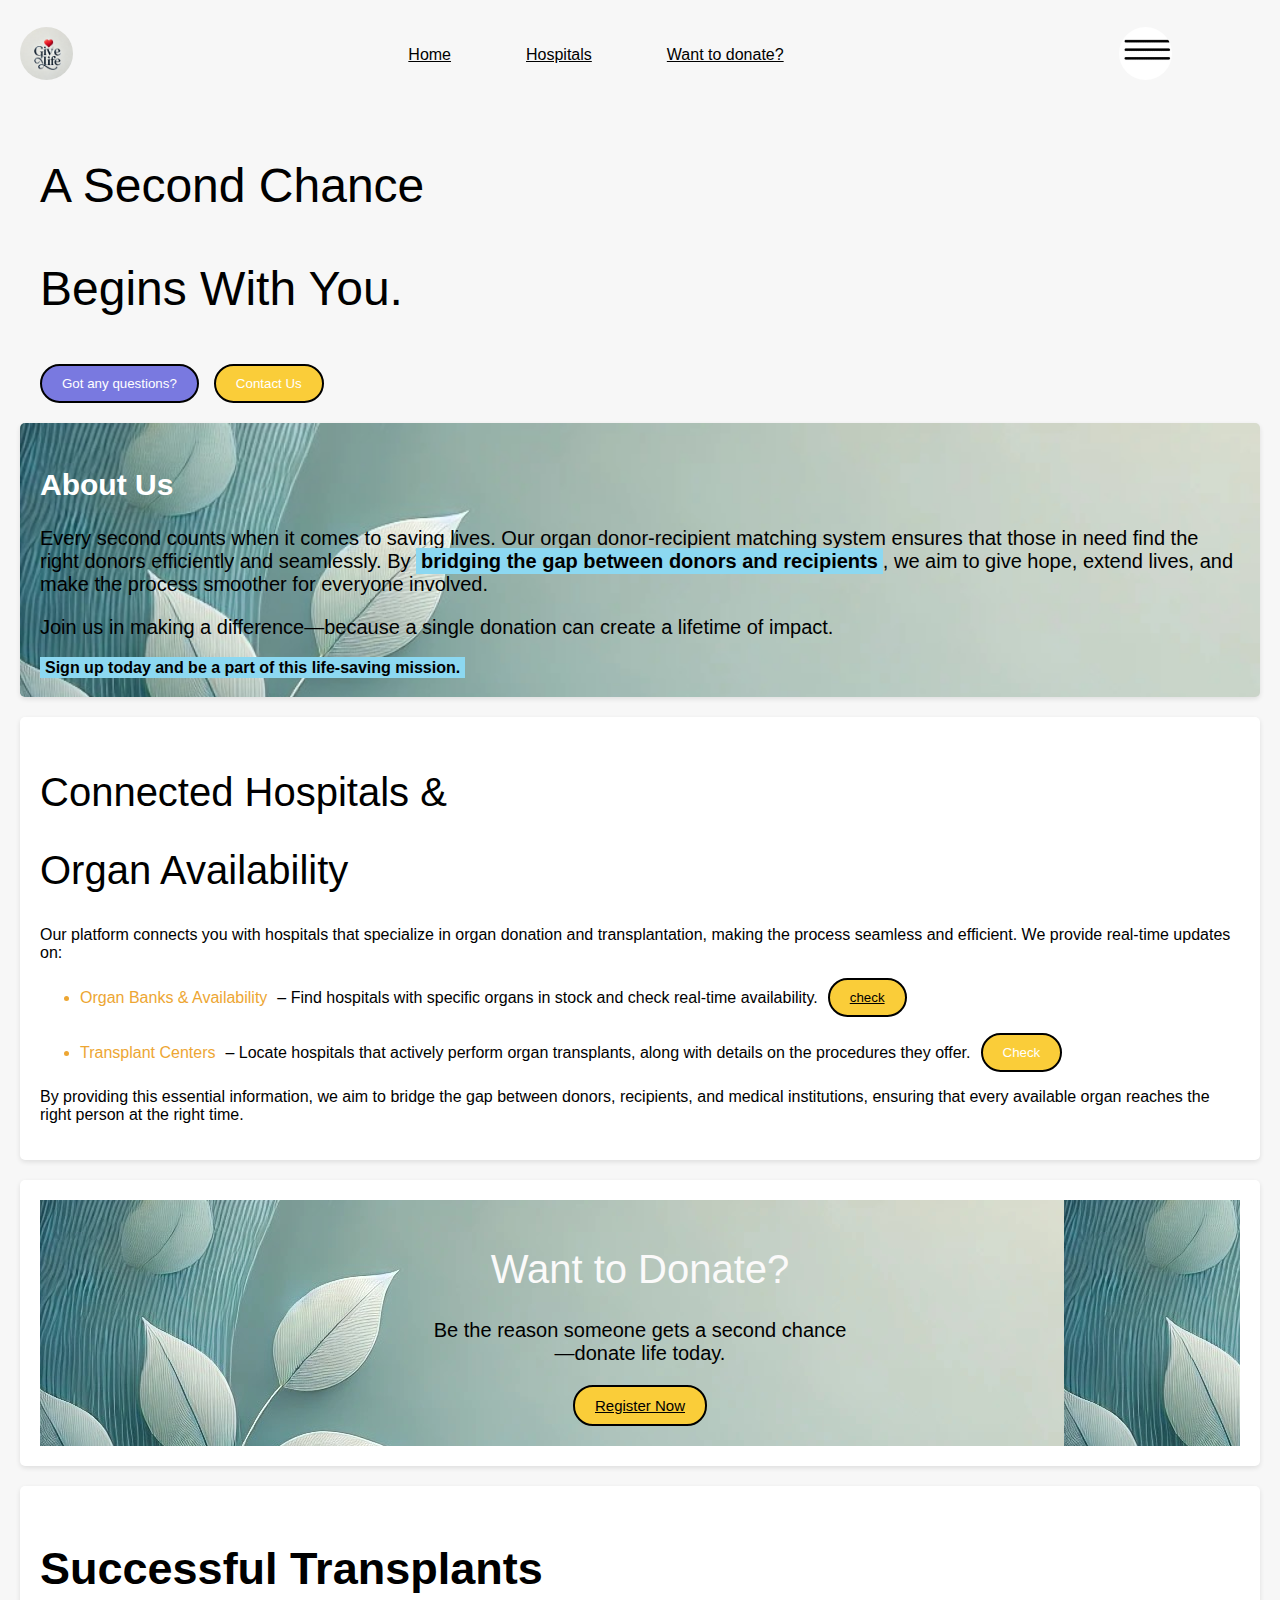
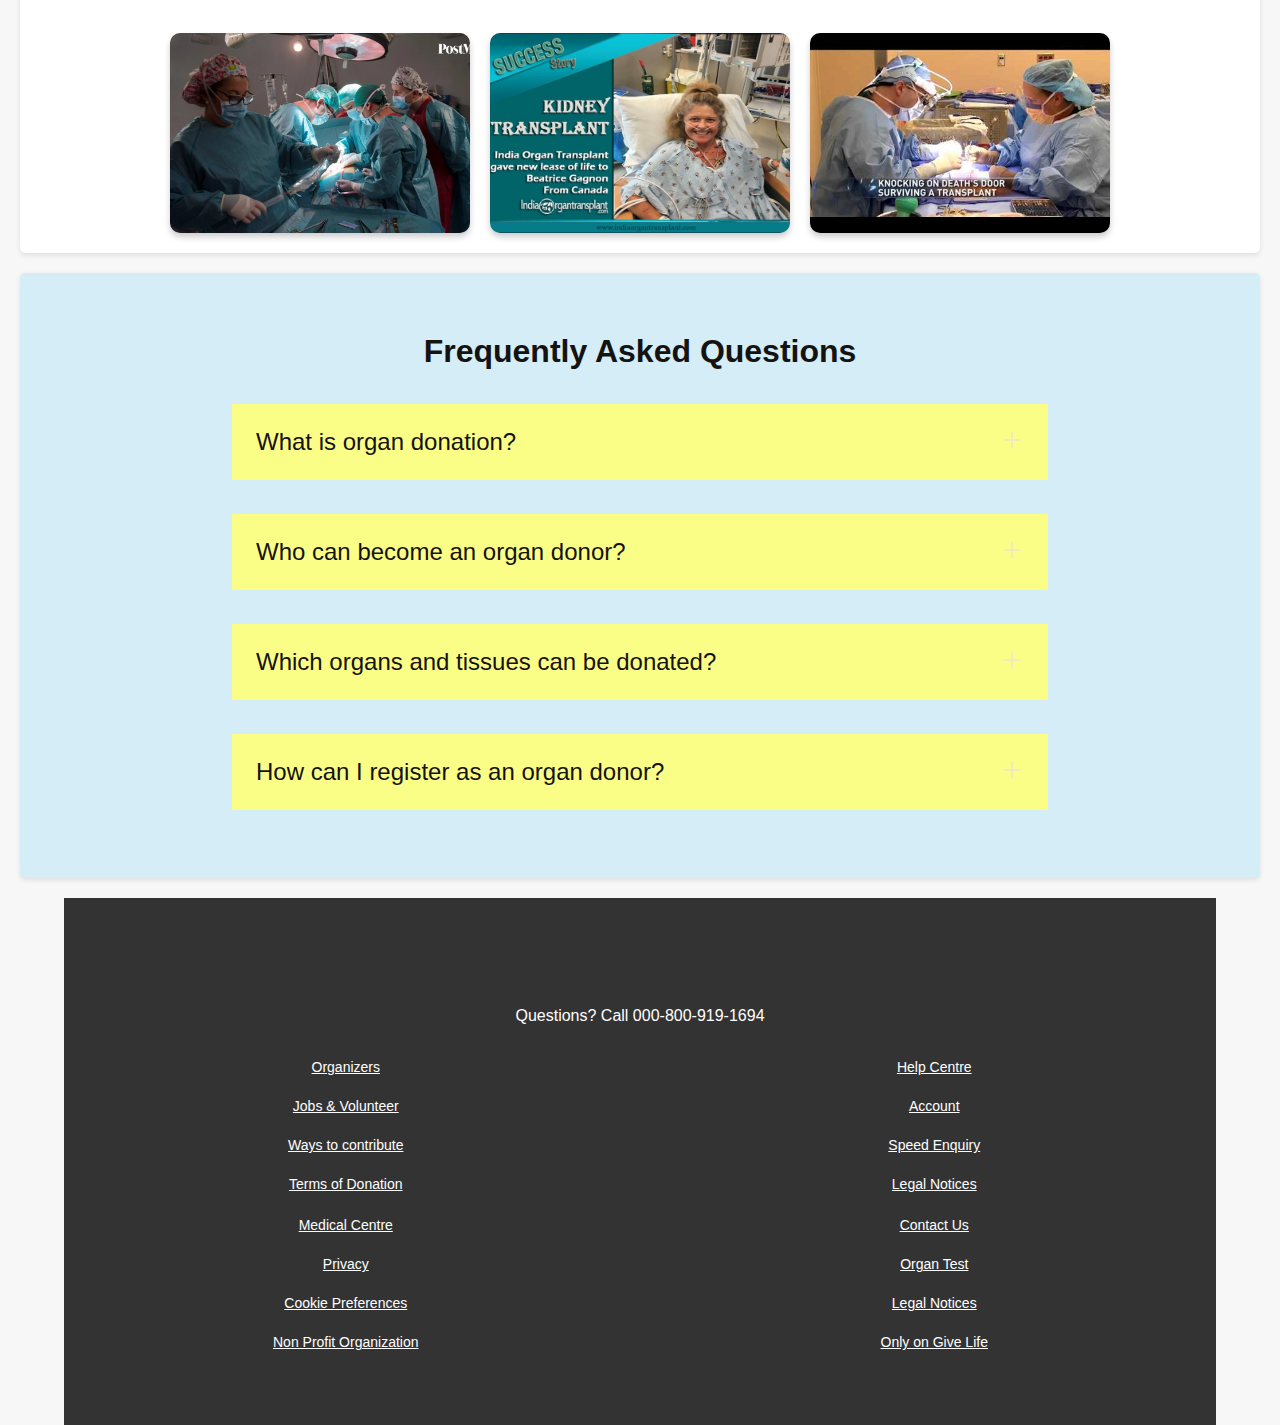
<file: index.html>
<!DOCTYPE html>
<html lang="en">
<head>
    <meta charset="UTF-8">
    <meta name="viewport" content="width=device-width, initial-scale=1.0">
    <link rel="stylesheet" href="styles.css">
    <title>Give Life</title>
</head>
<body>
    <header>
        <nav>
            <span><img width="53px" src="logo.jpg" alt=""></span>
            <div class="flex">
                <ul class="header_list">
                    <li><a href="#home">Home</a></li>
                    <li><a href="#hospitals">Hospitals</a></li>
                    <li><a href="#donate">Want to donate?</a></li>
                </ul>
            </div>
            <span><img width="53px" src="side.jpg" alt=""></span>
        </nav>
    </header>
    <div>
        <div class="content">
            <div class="para">
                <p>A Second Chance</p> 
                <p>Begins With You.</p>
            </div>
            <div class="btn-1-2">
                <button class="btn-1">Got any questions?</button>
                <button class="btn-2" onclick="contactUs()">Contact Us</button>
            </div>
        </div>
    </div>

    <section class="about">
        <h2>About Us</h2>
        <p>Every second counts when it comes to saving lives. Our organ donor-recipient matching system ensures that those in need find the right donors efficiently and seamlessly. By <span class="highlight">bridging the gap between donors and recipients</span>, we aim to give hope, extend lives, and make the process smoother for everyone involved.
        </p>
        <p>Join us in making a difference—because a single donation can create a lifetime of impact.
        </p>
        <span class="highlight">Sign up today and be a part of this life-saving mission.</span>
    </section>

    <section class="hospitals">
        <h2>Connected Hospitals &</h2>
        <h2>Organ Availability</h2>
        <p>Our platform connects you with hospitals that specialize in organ donation and transplantation, making the process seamless and efficient. We provide real-time updates on:
        </p>
        <ul class="list">
            <li class="list_color">Organ Banks & Availability</li>
            <span> –  Find hospitals with specific organs in stock and check real-time availability.</span>
            <button onclick="checkAvailability()"><a href= index2.html>check</a></button>
        </ul>
        <ul class="list">
            <li class="list_color">Transplant Centers</li>
            <span> –  Locate hospitals that actively perform organ transplants, along with details on the procedures they offer.</span>
            <button onclick="locateHospitals()">Check</button>
        </ul>
        <p>By providing this essential information, we aim to bridge the gap between donors, recipients, and medical institutions, ensuring that every available organ reaches the right person at the right time.</p>
    </section>

    <section class="donation-section">
        <div class="container">
            <h1 class="title">Want to Donate?</h1>
            <p class="subtitle">
                Be the reason someone gets a second chance <br> —donate life today.
            </p>
            <button class="donate-button"><a href= index1.html>Register Now</a></button>
        </div>
    </section>

    <section class="transplants">
        <h2>Successful Transplants</h2>
        <div class="transplant-box">
            <img src="transplant.webp" alt="Transplant 1">
            <img src="kidney.jpg" alt="Transplant 2">
            <img src="t3.jpg" alt="Transplant 3">
        </div>
    </section>

    <section class="faq">
        <h2>Frequently Asked Questions</h2>
        <div class="faqbox">
            <span>What is organ donation?</span>
            <svg width="24" height="24" viewBox="0 0 24 24" fill="white" xmlns="http://www.w3.org/2000/svg">
                <path d="M12 4V20" stroke="#141B34" stroke-width="1.5" stroke-linecap="round" stroke-linejoin="round" />
                <path d="M4 12H20" stroke="#141B34" stroke-width="1.5" stroke-linecap="round" stroke-linejoin="round" />
            </svg>

        </div>
        <div class="faqbox">
            <span>Who can become an organ donor?</span>
            <svg width="24" height="24" viewBox="0 0 24 24" fill="white" xmlns="http://www.w3.org/2000/svg">
                <path d="M12 4V20" stroke="#141B34" stroke-width="1.5" stroke-linecap="round" stroke-linejoin="round" />
                <path d="M4 12H20" stroke="#141B34" stroke-width="1.5" stroke-linecap="round" stroke-linejoin="round" />
            </svg>

        </div>
        <div class="faqbox">
            <span>Which organs and tissues can be donated?</span>
            <svg width="24" height="24" viewBox="0 0 24 24" fill="white" xmlns="http://www.w3.org/2000/svg">
                <path d="M12 4V20" stroke="#141B34" stroke-width="1.5" stroke-linecap="round" stroke-linejoin="round" />
                <path d="M4 12H20" stroke="#141B34" stroke-width="1.5" stroke-linecap="round" stroke-linejoin="round" />
            </svg>

        </div>
        <div class="faqbox">
            <span>How can I register as an organ donor?</span>
            <svg width="24" height="24" viewBox="0 0 24 24" fill="white" xmlns="http://www.w3.org/2000/svg">
                <path d="M12 4V20" stroke="#141B34" stroke-width="1.5" stroke-linecap="round" stroke-linejoin="round" />
                <path d="M4 12H20" stroke="#141B34" stroke-width="1.5" stroke-linecap="round" stroke-linejoin="round" />
            </svg>

        </div>

    </section>

    <footer>
        <div class="questions">
            Questions? Call 000-800-919-1694
        </div>
        <div class="footer">
            <div class="footer-item"> 
                <a href="faq">Organizers</a>
                <a href="faq">Jobs & Volunteer</a>
                <a href="faq">Ways to contribute</a>
                <a href="faq">Terms of Donation</a>
            </div>

            <div class="footer-item"> 
                <a href="faq">Help Centre</a>
                <a href="faq">Account</a>
                <a href="faq">Speed Enquiry</a>
                <a href="faq">Legal Notices</a>
            </div>
            <div class="footer-item">
                <a href="faq">Medical Centre</a>
                <a href="faq">Privacy</a>
                <a href="faq">Cookie Preferences</a> 
                <a href="faq">Non Profit Organization</a>
            </div>

            <div class="footer-item">
                <a href="faq">Contact Us</a>
                <a href="faq">Organ Test</a> 
                <a href="faq">Legal Notices</a> 
                <a href="faq">Only on Give Life</a>
            </div>
        </div>
    </footer>

    <script src="script.js"></script>
</body>
</html>
</file>
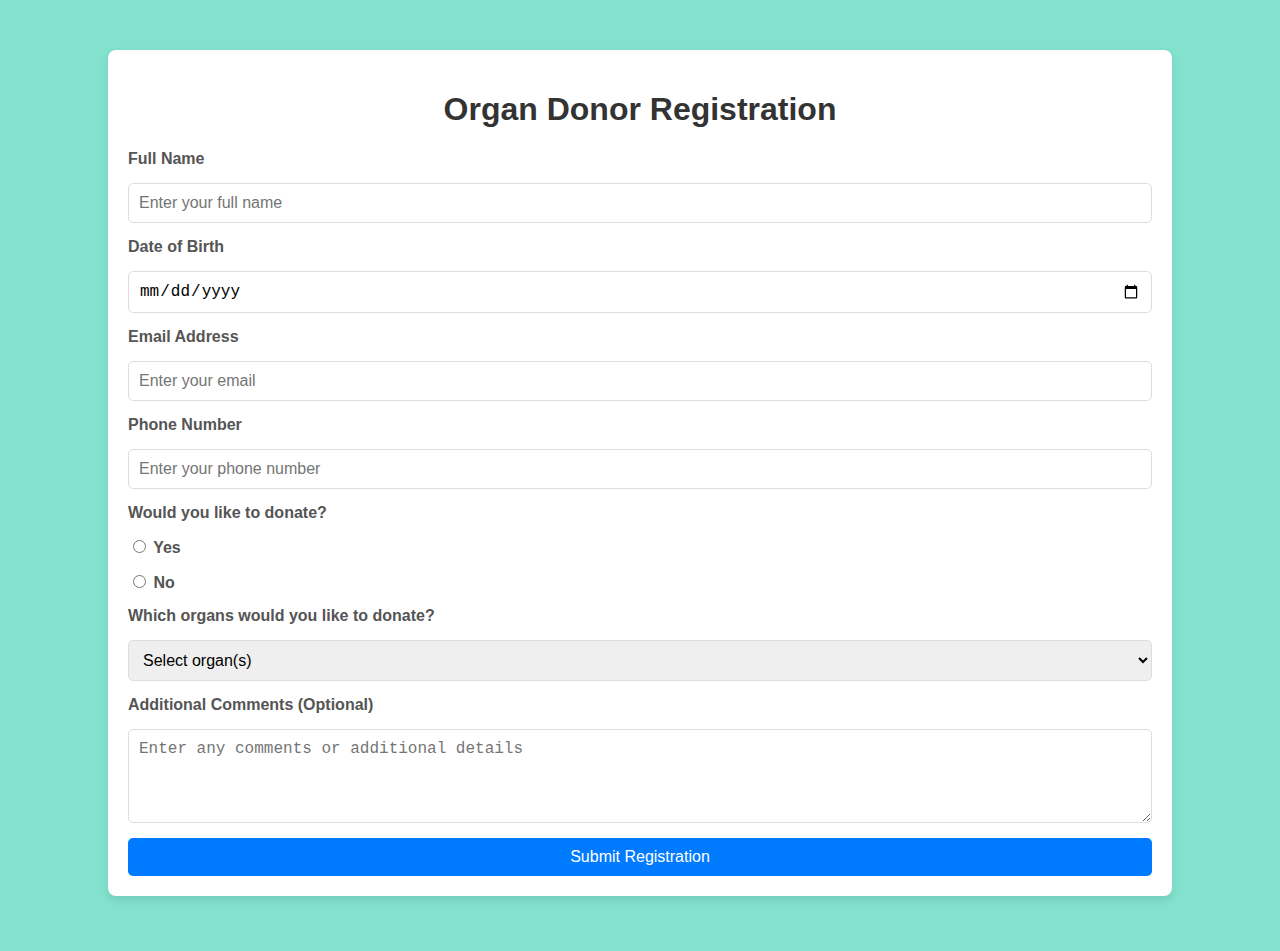
<file: index1.html>
<!DOCTYPE html>
<html lang="en">
<head>
    <meta charset="UTF-8">
    <meta name="viewport" content="width=device-width, initial-scale=1.0">
    <title>Organ Donor Registration</title>
    <link rel="stylesheet" href="styles.css">
</head>
<body>
    <div class="form-container">
        <h1>Organ Donor Registration</h1>
        <form action="#" method="POST">
            <label for="fullName">Full Name</label>
            <input type="text" id="fullName" name="fullName" placeholder="Enter your full name" required>

            <label for="dob">Date of Birth</label>
            <input type="date" id="dob" name="dob" required>

            <label for="email">Email Address</label>
            <input type="email" id="email" name="email" placeholder="Enter your email" required>

            <label for="phone">Phone Number</label>
            <input type="tel" id="phone" name="phone" placeholder="Enter your phone number" required>

            <label>Would you like to donate?</label>
            <label for="donateYes">
                <input type="radio" id="donateYes" name="donate" value="yes" required>
                Yes
            </label>
            <label for="donateNo">
                <input type="radio" id="donateNo" name="donate" value="no">
                No
            </label>

            <label for="organ">Which organs would you like to donate?</label>
            <select id="organ" name="organ" required>
                <option value="">Select organ(s)</option>
                <option value="heart">Heart</option>
                <option value="kidneys">Kidneys</option>
                <option value="liver">Liver</option>
                <option value="lungs">Lungs</option>
                <option value="pancreas">Pancreas</option>
                <option value="intestines">Intestines</option>
                <option value="all">All of the above</option>
            </select>

            <label for="message">Additional Comments (Optional)</label>
            <textarea id="message" name="message" rows="4" placeholder="Enter any comments or additional details"></textarea>

            <button type="submit">Submit Registration</button>
        </form>
    </div>
    <style>
        body {
    font-family: Arial, sans-serif;
    background-color: #83e2ce;
    margin: 0;
    padding: 0;
}

.form-container {
    width: 80%;
    margin: 50px auto;
    background-color: #fff;
    padding: 20px;
    border-radius: 8px;
    box-shadow: 0 4px 8px rgba(0, 0, 0, 0.1);
}

h1 {
    text-align: center;
    color: #333;
}

form {
    display: flex;
    flex-direction: column;
    gap: 15px;
}

label {
    font-size: 1rem;
    font-weight: 600;
    color: #555;
}

input, select, textarea, button {
    padding: 10px;
    font-size: 1rem;
    border-radius: 5px;
    border: 1px solid #ddd;
}

input:focus, select:focus, textarea:focus {
    outline: none;
    border-color: #007bff;
}

button {
    background-color: #007bff;
    color: #fff;
    border: none;
    cursor: pointer;
    transition: background-color 0.3s;
}

button:hover {
    background-color: #0056b3;
}

textarea {
    resize: vertical;
}

@media (max-width: 768px) {
    .form-container {
        width: 80%;
    }
}

    </style>
</body>
</html>
</file>
<file: styles.css>
body {
    font-family: 'Arial', sans-serif;
    margin: 0;
    padding: 0;
    background-color: #f7f7f7;
}

header {
    /* background-color: #4c6baf; */
    color: white;
    padding: 20px;
}

header nav span img{
    border-radius: 30px;
}

.header_list{
    display: flex;
    gap: 55px;
}

a{
    /* color: white; */
    color: black;
}

nav ul {
    list-style-type: none;
    padding: 0;
}

nav ul li {
    display: inline;
    margin: 10px;
}

button {
    background-color: #facd39;
    color: white;
    border: 2px solid black;
    border-radius: 20px;
    padding: 10px 20px;
    cursor: pointer;
}

button:hover {
    background-color: #9fbbd8;
}

section {
    margin: 20px;
    padding: 20px;
    background-color: white;
    border-radius: 5px;
    box-shadow: 0 2px 5px rgba(0, 0, 0, 0.1);
}

footer {
    background-color: #333;
    color: white;
    text-align: center;
    padding: 10px;
    position: relative;
    bottom: 0;
    width: 100%;
}

/* BY ROHAN */

nav{
    display: flex;
    align-items: center;
    justify-content: space-between;
}

.content{
    margin: 20px;
    padding-left: 20px;
    /* font-size: 48px; */
    /* font-weight: 400; */
    /* position: relative; */
}

.para{
    /* position: absolute; */
    font-size: 48px;
    font-weight: 400;
}


.btn-1-2{
    /* margin: 20px; */
    display: flex;
    gap: 15px;
}

.btn-1{
    background-color: rgb(121, 121, 224);
}

.about{
    background-image: url(background.jpg);
    background-repeat: no-repeat;
    background-size: max(1200px, 100vw);
}

.about h2{
    color: white;
    font-size: 30px;
}

.about p{
    font-size: 20px;
    font-weight: 500;
}

.highlight {
    background-color: rgb(140, 216, 241); /* Highlight background */
    color: black; /* Text color */
    font-weight: bold; /* Make it bold */
    padding: 2px 5px; /* Optional padding */
}

.hospitals{
    gap: 10px;
}

.list{
    display: flex;
    align-items: center;
    gap: 10px;
}

.list_color{
    color: rgb(237, 166, 51);
}

.hospitals h2{
    font-size: 40px;
    font-weight: 100;
}

.container{
    text-align: center;
    background-image: url(background.jpg);
    padding: 20px 10px;
}

.title{
    font-size: 40px;
    font-weight: 100;
    color: rgb(251, 250, 250);
}

.subtitle{
    font-size: 20px;
}

.donate-button{
    font-size: 15px;
}

.transplants h2{
    font-size: 45px;
}

/* .transplant-box{
    width: 10px;
    height: 10px;
} */

.transplant-box {
    display: flex;
    justify-content: center;
    gap: 20px;
    flex-wrap: wrap; /* Wrap items on small screens */
}

.transplant-box img {
    width: 300px;
    height: 200px;
    object-fit: cover;
    border-radius: 10px;
    box-shadow: 0px 4px 6px rgba(0, 0, 0, 0.2);
    transition: transform 0.3s ease-in-out;
}

.faq h2 {
    text-align: center;
    font-size: 48px;
}

.faq {
    background: rgb(212, 237, 246);
    color: rgb(21, 18, 18);
    padding: 34px;
}

.faqbox:hover {
    background-color: #414141;
    color: white;
}

.faqbox svg {
    filter: invert(1);
}


.faqbox {
    transition: all 1s ease-out;
    font-size: 24px;
    display: flex;
    justify-content: space-between;
    background-color: #fafe86;
    padding: 24px;
    max-width: 60vw;
    margin: 34px auto;
    cursor: pointer;
}

footer {
    color: white;
    max-width: 60vw;
    margin: auto;
    padding: 60px;
}

footer .questions {
    padding: 34px 0;
}

.footer {
    display: grid;
    grid-template-columns: 1fr 1fr 1fr 1fr;
    color: white;
}

@media screen and (max-width: 1300px) {

    nav {
        max-width: 90vw;
    }

    .first {
        flex-wrap: wrap;
    }

    .secImg img {
        width: 305px;
    }

    .secImg video {
        width: 305px;
    }

    .hero> :nth-child(1) {
        font-size: 32px;
    }

    .hero> :nth-child(2) {
        font-size: 18px;
    }

    .hero> :nth-child(3) {
        font-size: 18px;
    }

    .hero-buttons {
        display: flex;
        flex-direction: column;
        align-items: center;
        justify-content: center;
        gap: 16px;
    }

    .faq h2 {
        text-align: center;
        font-size: 32px;
    }

    footer {
        max-width: 90vw;
        padding: 75px 0;
    }

    .footer-item {
        align-items: center;
    }


}

@media screen and (max-width: 1300px) {

    .footer {
        display: grid;
        grid-template-columns: 1fr 1fr;
        gap: 25px;
    }
}

.footer a {
    font-size: 14px;
    color: white;
}

.footer-item {
    display: flex;
    flex-direction: column;
    gap: 23px;
}
</file>
